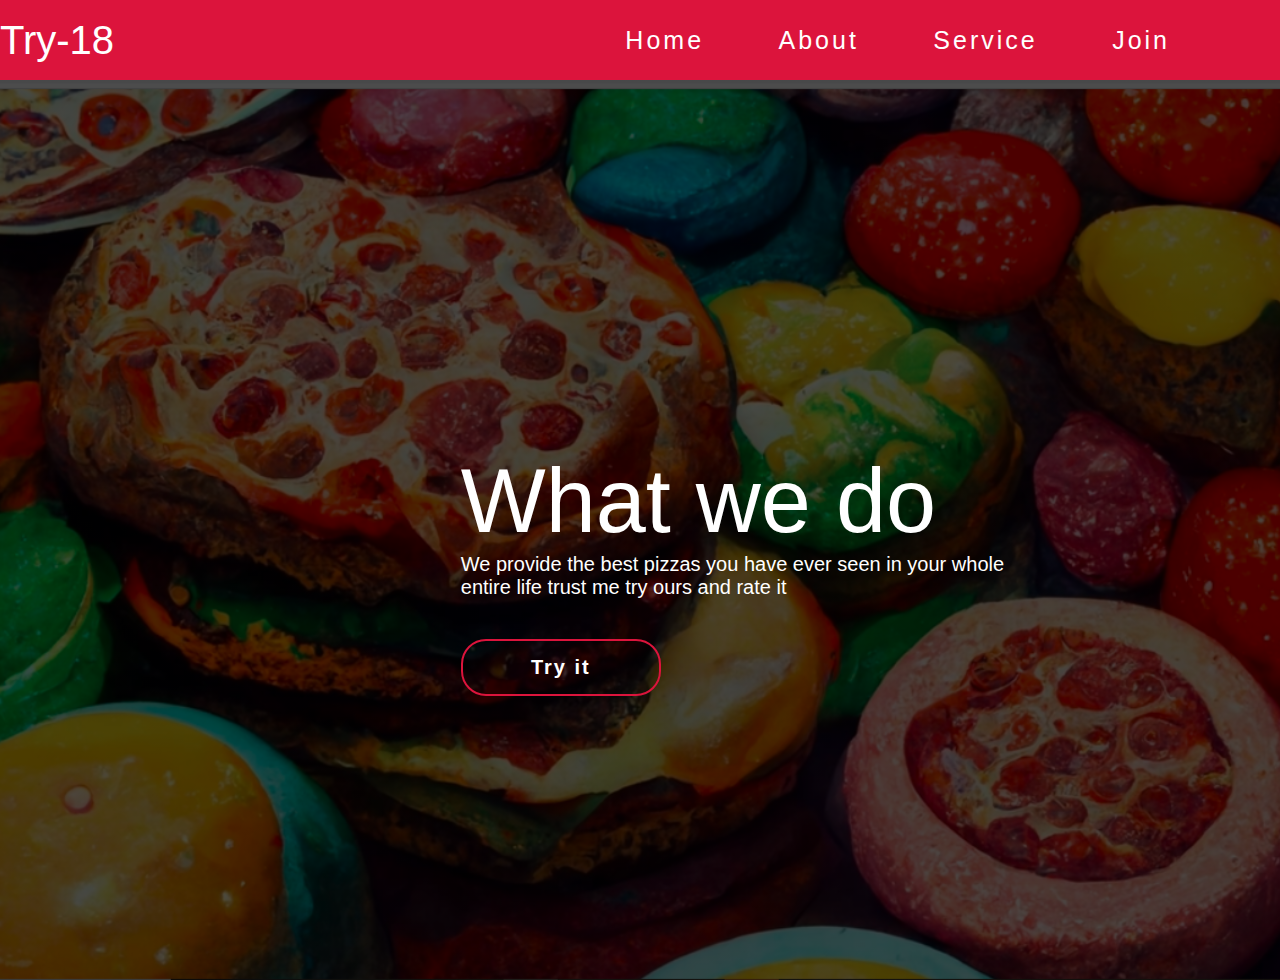
<file: index.html>
<!DOCTYPE html>
<html lang="en">
<head>
    <meta charset="UTF-8">
    <meta http-equiv="X-UA-Compatible" content="IE=edge">
    <meta name="viewport" content="width=device-width, initial-scale=1.0">
    <title>Try-error 2</title>
    <link rel="stylesheet" type="text/css" href="style.css">
    <link rel="preconnect" href="https://fonts.googleapis.com">
    <link rel="preconnect" href="https://fonts.gstatic.com" crossorigin>
    <link href="https://fonts.googleapis.com/css2?family=Silkscreen&display=swap" rel="stylesheet">
   
</head>
<body>
    <div class="main">
        <div class="nav">
            <label>Try-18</label>
            <ul>
                <li><a href="#">Home</a></li>
                <li><a href="#">About</a></li>
                <li><a href="#">Service</a></li>
                <li><a href="#">Join</a></li>

            </ul>
        </div>
        <div class="sec">
            <div class="ti">
                <label>What we do</label>
                <p>We provide the best pizzas you have ever seen in your whole<br>entire life trust me try ours and rate it</p>
                <button type="button" onclick="location.href='x.html'">Try it</button>
                
            </div>
       
            
        </div>
    </div>
    
</body>
</html>
</file>
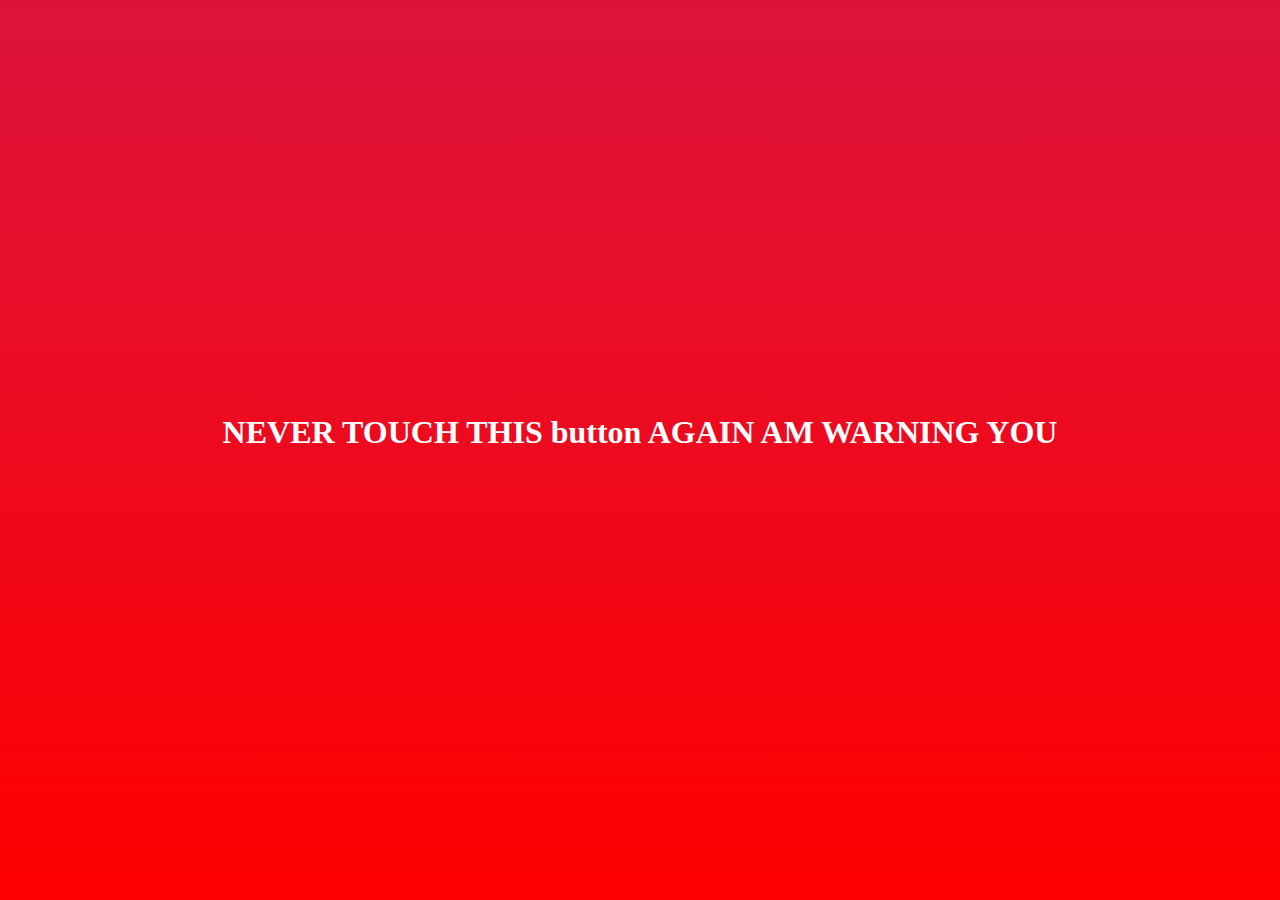
<file: x.html>
<!DOCTYPE html>
<html lang="en">
<head>
    <meta charset="UTF-8">
    <meta http-equiv="X-UA-Compatible" content="IE=edge">
    <meta name="viewport" content="width=device-width, initial-scale=1.0">
    <link rel="stylesheet" href="x.css">
    <title>Stop it</title>
</head>
<body>
    <div class="all">
        <h1>NEVER TOUCH THIS button AGAIN AM WARNING YOU</h1>
    </div>
    
</body>
</html>
</file>
<file: style.css>
*{
    margin: 0;
    padding: 0;
    font-family: sans-serif;
}
.nav{
    background-color: crimson;
    height: 80px;
    width: 100%;
    
}
.nav label{
    color: white;
    line-height: 80px;
    font-size: 40px;
    
}
.nav ul{
    float: right;
    margin-right: 40px;
}
.nav ul li{
    display: inline-block;
    line-height: 80px;
    margin-right: 70px;
    position: relative;
}
.nav ul li a{
    color: white;
    font-size: 25px;
    text-decoration: none;
    letter-spacing: 3px;
    

}


.sec{
    height: 100vh;
    width: 100%;
    background-image: linear-gradient(rgba(0,0,0,.7),rgba(0,0,0,.7)),url("yo.png");
    background-size: cover;
    background-position: center;
}
.ti{
   position: absolute;
    color: white;
    top: 50%;
    left: 36%;
}
.ti label{
    font-size: 90px;

}
.ti p{
    font-size: 20px;
}
button{
    display: block;
    margin-top: 40px;
    width: 200px;
    font-size: 20px;
    padding: 15px 0;
    text-align: center;
    border-radius: 25px;
    font-weight: bold;
    border: 2px solid crimson;
    background: transparent;
    color: #ffff;
    cursor: pointer;
    position: relative;
    overflow: hidden;
    letter-spacing: 2px;
    transition: .7s;
}
ul li::after{
    content: '';
    height: 3px;
    width: 0;
    background: #009688;
    position: absolute;
    left: 0;
    bottom: 18px;
    transition: .5s ease-in-out;
}
ul li:hover::after{
    width: 100%;
}
button:hover{
    background-color: crimson;
    border: none;
    letter-spacing: 4px;
}
</file>
<file: x.css>
*{
    margin: 0;
    padding: 0;

}
.all{
    height: 100vh;
    width: 100%;
    display: flex;
    align-items: center;
    justify-content: center;
    background: linear-gradient(crimson,red);
    

}
h1{
    transform: translate(0%,-50%);
    color: white;
    align-items: center;
}
</file>
